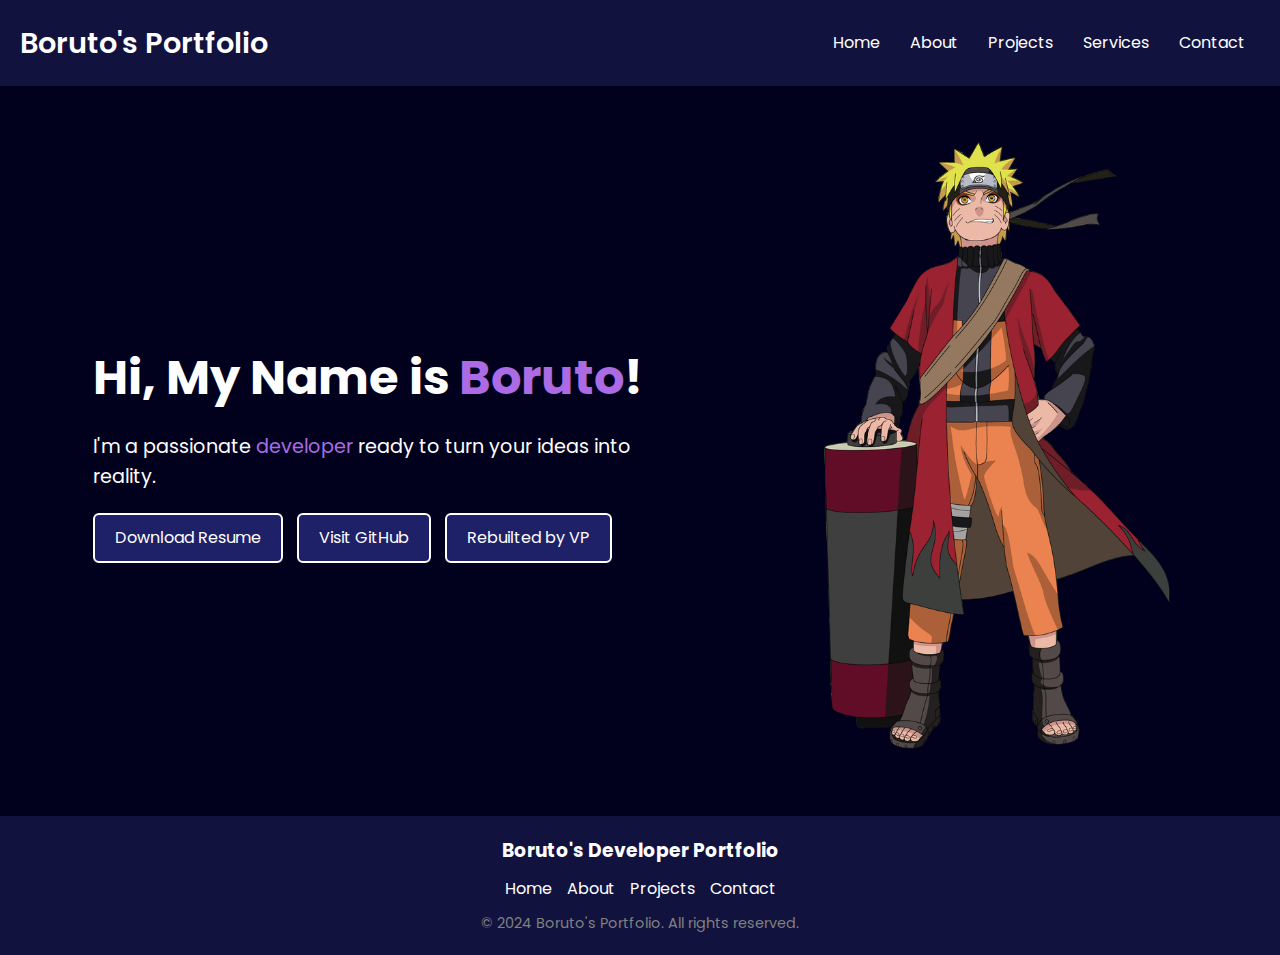
<file: index.html>
<!DOCTYPE html>
<html lang="en">

<head>
    <meta charset="UTF-8">
    <meta name="viewport" content="width=device-width, initial-scale=1.0">
    <title>Boruto - Developer Portfolio</title>
    <link rel="stylesheet" href="style.css">
    <link href="https://fonts.googleapis.com/css2?family=Poppins:wght@300;400;600&display=swap" rel="stylesheet">

</head>

<body>
    <header>
        <nav>
            <div class="brand">Boruto's Portfolio</div>
            <div class="menu">
                <ul>
                    <li><a href="#home">Home</a></li>
                    <li><a href="#about">About</a></li>
                    <li><a href="#projects">Projects</a></li>
                    <li><a href="#services">Services</a></li>
                    <li><a href="#contact">Contact</a></li>
                </ul>
            </div>
        </nav>
    </header>

    <main>
        <section id="home" class="first-section">
            <div class="left-section">
                <h1>Hi, My Name is <span class="highlight">Boruto</span>!</h1>
                <p>I'm a passionate <span class="highlight">developer</span> ready to turn your ideas into reality.</p>
                <div class="buttons">
                    <a href="resume.pdf" download class="btn">Download Resume</a>
                    <a href="https://github.com/boruto563" target="_blank" class="btn">Visit GitHub</a>
                    <a href="./Rebuilt/index.html" target="_blank" class="btn">Rebuilted by VP</a>
                </div>
            </div>
            <div class="right-section">
                <img src="Naruto.png.png" alt="Developer illustration">
            </div>
        </section>
    </main>

    <footer>
        <div class="footer-container">
            <h3>Boruto's Developer Portfolio</h3>
            <ul class="footer-links">
                <li><a href="#home">Home</a></li>
                <li><a href="#about">About</a></li>
                <li><a href="#projects">Projects</a></li>
                <li><a href="#contact">Contact</a></li>
            </ul>
            <p>&copy; 2024 Boruto's Portfolio. All rights reserved.</p>
        </div>
    </footer>

</body>

</html>
</file>
<file: style.css>
* {
    margin: 0;
    padding: 0;
    box-sizing: border-box;
}

:root {
    --bg-color: #01011d;
    --nav-bg-color: #12123e;
    --text-color: white;
    --highlight-color: #aa6be4;
    --link-hover-color: #9c9cee;
    --btn-bg-color: #1e2167;
    --btn-border-color: white;
    --footer-text-color: gray;
    --transition-duration: 0.3s;
}

body {
    background-color: var(--bg-color);
    color: var(--text-color);
    font-family: 'Poppins', sans-serif;
    line-height: 1.6;
}

nav {
    display: flex;
    justify-content: space-between;
    align-items: center;
    padding: 20px;
    background-color: var(--nav-bg-color);
}

nav .brand {
    font-size: 1.8rem;
    font-weight: 600;
}

nav .menu ul {
    display: flex;
    list-style: none;
}

nav .menu ul li {
    margin: 0 15px;
}

nav .menu ul li a {
    color: var(--text-color);
    text-decoration: none;
    transition: color var(--transition-duration);
}

nav .menu ul li a:hover {
    color: var(--link-hover-color);
}

.first-section {
    display: flex;
    justify-content: space-around;
    align-items: center;
    padding: 50px;
    flex-wrap: wrap;
    gap: 20px;
}

.left-section {
    max-width: 50%;
    text-align: left;
}

.left-section h1 {
    font-size: 3rem;
    margin-bottom: 15px;
}

.left-section p {
    font-size: 1.2rem;
    margin: 15px 0;
}

.left-section .highlight {
    color: var(--highlight-color);
}

.left-section .buttons {
    margin-top: 20px;
}

.left-section .btn {
    padding: 10px 20px;
    background-color: var(--btn-bg-color);
    color: var(--text-color);
    border: 2px solid var(--btn-border-color);
    border-radius: 6px;
    font-size: 1rem;
    margin-right: 10px;
    text-decoration: none;
    display: inline-block;
    cursor: pointer;
    transition: all var(--transition-duration) ease;
}

.left-section .btn:hover {
    background-color: var(--text-color);
    color: var(--btn-bg-color);
    transform: scale(1.05);
}

.right-section img {
    width: 100%;
    max-width: 400px;
    height: auto;
}

footer {
    background-color: var(--nav-bg-color);
    padding: 20px;
    text-align: center;
}

.footer-container {
    display: flex;
    flex-direction: column;
    align-items: center;
    gap: 10px;
}

.footer-links {
    display: flex;
    gap: 15px;
}

.footer-links a {
    color: var(--text-color);
    text-decoration: none;
    transition: color var(--transition-duration);
}

.footer-links a:hover {
    color: var(--link-hover-color);
}

footer ul li {
    list-style: none;
}

footer p {
    color: var(--footer-text-color);
    font-size: 0.9rem;
}

@media (max-width: 768px) {
    nav .menu ul {
        flex-direction: column;
        align-items: center;
        gap: 10px;
    }

    .first-section {
        flex-direction: column;
        text-align: center;
    }

    .left-section {
        max-width: 90%;
    }

    .left-section h1 {
        font-size: 2.5rem;
    }

    .left-section p {
        font-size: 1rem;
    }

    .right-section img {
        max-width: 80%;
    }
}

@media (max-width: 480px) {
    nav .menu ul li {
        margin: 0;
    }

    .first-section {
        padding: 20px;
    }

    .left-section h1 {
        font-size: 2rem;
    }

    .left-section p {
        font-size: 0.9rem;
    }

    .left-section .btn {
        font-size: 0.8rem;
        padding: 8px 15px;
    }

    .right-section img {
        max-width: 100%;
    }

    footer p {
        font-size: 0.8rem;
    }
}
</file>
